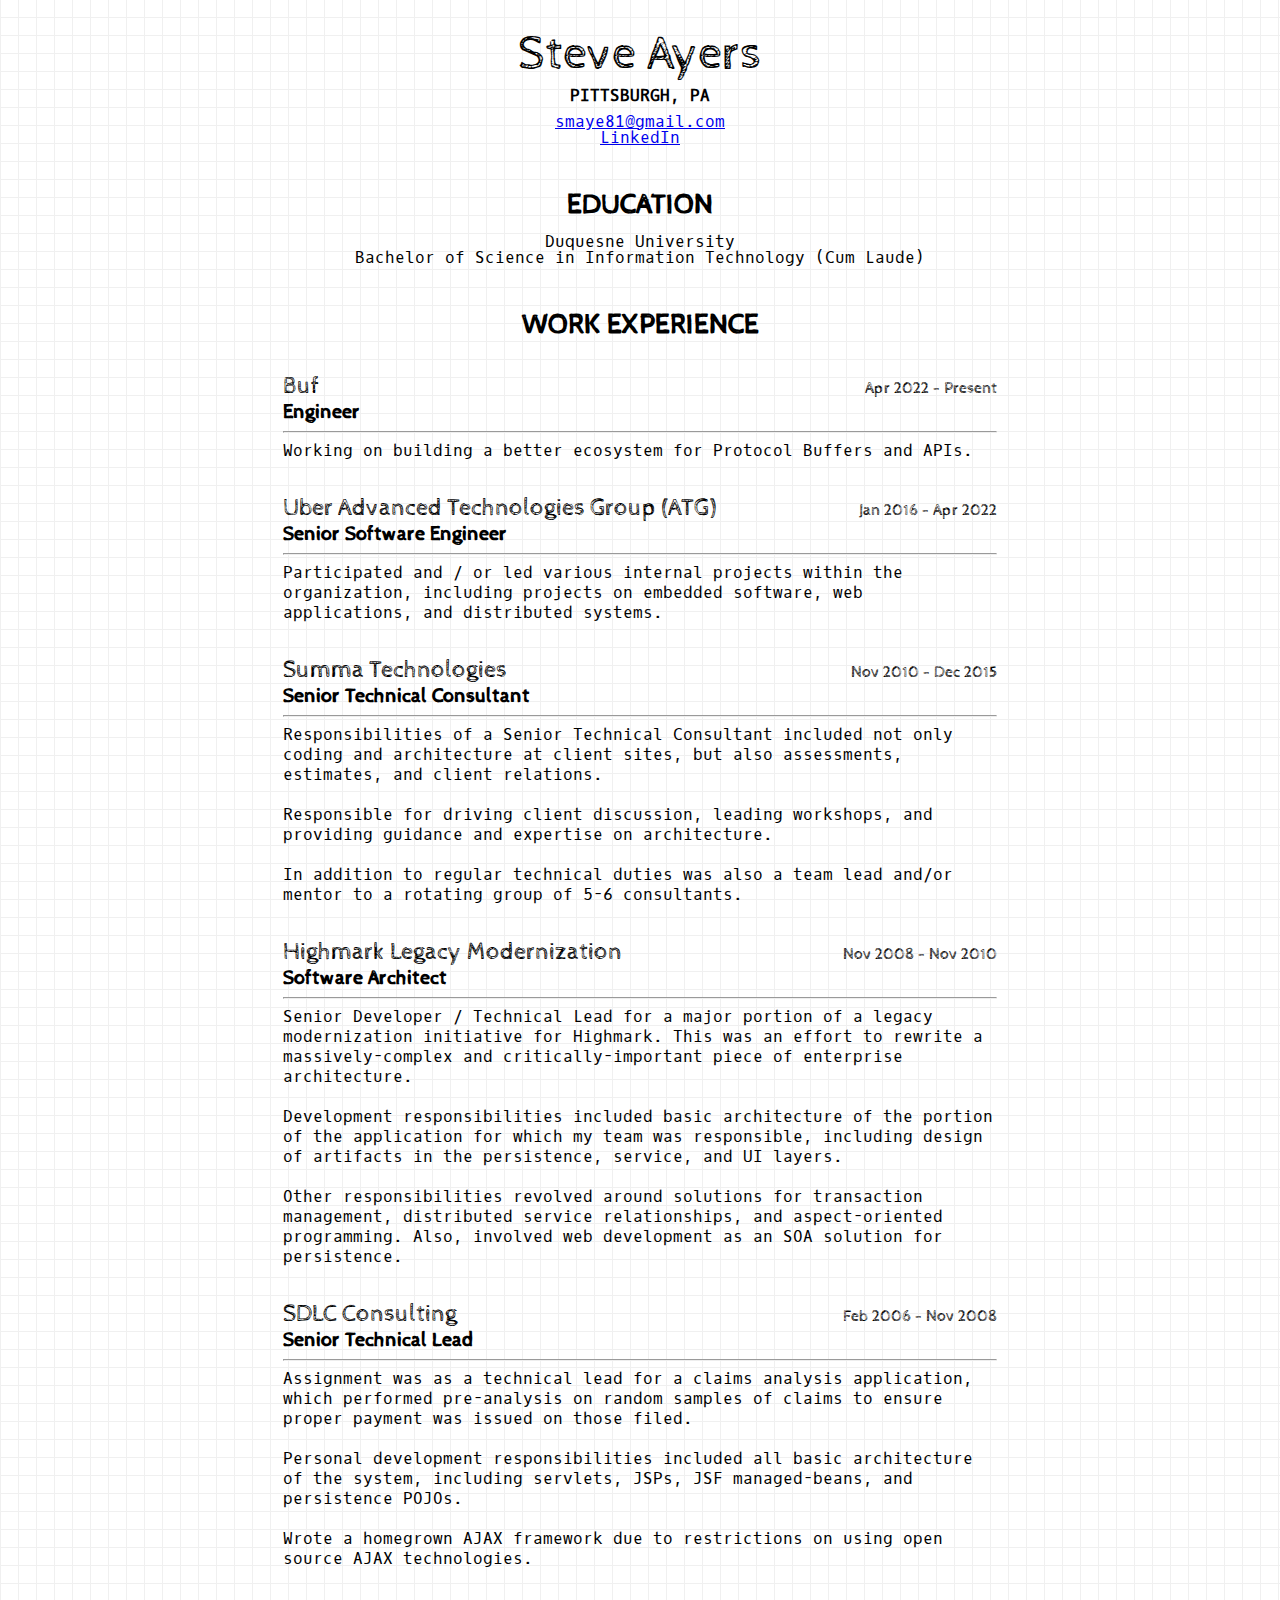
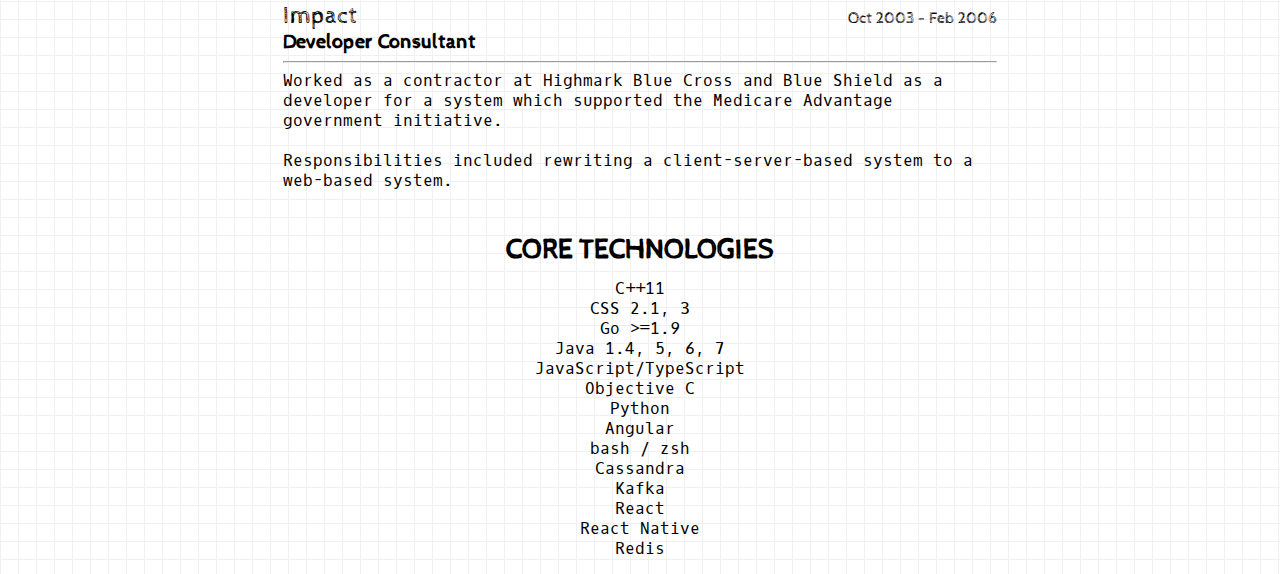
<file: index.html>
<!DOCTYPE html>
<html>

<head lang="en">
    <meta charset="UTF-8">
    <title>smaye81</title>
    <link rel="stylesheet" href="css/reset.css" />
    <link rel="stylesheet" href="css/fonts.css" />
    <link rel="stylesheet" href="css/site.css" />
    <link href='http://fonts.googleapis.com/css?family=Oxygen+Mono' rel='stylesheet' type='text/css'>
</head>

<body class="main">
    <div class="content">
        <section class="element">
            <h1 class="title">Steve Ayers</h1>
            <h2 class="location">Pittsburgh, PA</h2>
            <h2><a href="mailto:smaye81@gmail.com">smaye81@gmail.com</a></h2>
            <h2><a target="_blank" href="https://www.linkedin.com/in/steve-ayers-1421b417/">LinkedIn</a></h2>
        </section>
    </div>
    <div class="content">
        <div class="element core">
            <div class="section">
                <h2 class="section-title">Education</h2>
                <p>Duquesne University</p>
                <p>Bachelor of Science in Information Technology (Cum Laude)</p>
            </div>
            <div class="section margin-top-lg">
                <h2 class="section-title">Work Experience</h2>
                <div class="job">
                    <div class="details">
                        <div>
                            <p class="employer">Buf</p>
                            <p class="position">Engineer</p>
                        </div>
                        <p class="history">Apr 2022 - Present</p>
                    </div>
                    <hr>
                    <div class="details">
                        <p class="details-text">Working on building a better ecosystem for Protocol Buffers and APIs.</p>
                    </div>
                </div>
                <div class="job">
                    <div class="details">
                        <div>
                            <p class="employer">Uber Advanced Technologies Group (ATG)</p>
                            <p class="position">Senior Software Engineer</p>
                        </div>
                        <p class="history">Jan 2016 - Apr 2022</p>
                    </div>
                    <hr>
                    <div class="details">
                        <p class="details-text">Participated and / or led various internal projects within the organization, including projects on embedded software, web applications, and distributed systems.  </p>
                    </div>
                </div>
                <div class="job">
                    <div class="details">
                        <div>
                            <p class="employer">Summa Technologies</p>
                            <p class="position">Senior Technical Consultant</p>
                        </div>
                        <p class="history">Nov 2010 - Dec 2015</p>
                    </div>
                    <hr>
                    <div class="details">
                        <p class="details-text">Responsibilities of a Senior Technical Consultant included not only coding and architecture at client sites, but also assessments, estimates, and client relations.
                            <br><br>Responsible for driving client discussion, leading workshops, and providing guidance and expertise on architecture.
                            <br><br>In addition to regular technical duties was also a team lead and/or mentor to a rotating group of 5-6 consultants.
                        </p>
                    </div>
                </div>
                <div class="job">
                    <div class="details">
                        <div>
                            <p class="employer">Highmark Legacy Modernization</p>
                            <p class="position">Software Architect</p>
                        </div>
                        <p class="history">Nov 2008 - Nov 2010</p>
                    </div>
                    <hr>
                    <div class="details">
                        <p class="details-text">Senior Developer / Technical Lead for a major portion of a legacy modernization initiative for Highmark.  This was an effort to rewrite a massively-complex and critically-important piece of enterprise architecture.
                            <br><br>Development responsibilities included basic architecture of the portion of the application for which my team was responsible, including design of artifacts in the persistence, service, and UI layers.
                            <br><br>Other responsibilities revolved around solutions for transaction management, distributed service relationships, and aspect-oriented programming.  Also, involved web development as an SOA solution for persistence.
                        </p>
                    </div>
                </div>
                <div class="job">
                    <div class="details">
                        <div>
                            <p class="employer">SDLC Consulting</p>
                            <p class="position">Senior Technical Lead</p>
                        </div>
                        <p class="history">Feb 2006 - Nov 2008</p>
                    </div>
                    <hr>
                    <div class="details">
                        <p class="details-text">
                            Assignment was as a technical lead for a claims analysis application, which performed pre-analysis on random samples of claims to ensure proper payment was issued on those filed.
                            <br><br>Personal development responsibilities included all basic architecture of the system, including servlets, JSPs, JSF managed-beans, and persistence POJOs.
                            <br><br>Wrote a homegrown AJAX framework due to restrictions on using open source AJAX technologies.
                       </p>
                    </div>
                </div>
                <div class="job">
                    <div class="details">
                        <div>
                            <p class="employer">Impact</p>
                            <p class="position">Developer Consultant</p>
                        </div>
                        <p class="history">Oct 2003 - Feb 2006</p>
                    </div>
                    <hr>
                    <div class="details">
                        <p class="details-text">
                            Worked as a contractor at Highmark Blue Cross and Blue Shield as a developer for a system which supported the Medicare Advantage government initiative.
                            <br><br>Responsibilities included rewriting a client-server-based system to a web-based system.
                        </p>
                    </div>
                </div>
            </div>
            <div class="section">
                <h2 class="section-title">Core Technologies</h2>
                <p class="details-text">C++11
                    <br>CSS 2.1, 3
                    <br>Go >=1.9
                    <br>Java 1.4, 5, 6, 7
                    <br>JavaScript/TypeScript
                    <br>Objective C
                    <br>Python
                    <br>Angular
                    <br>bash / zsh
                    <br>Cassandra
                    <br>Kafka
                    <br>React
                    <br>React Native
                    <br>Redis
            </div>
        </div>
    </div>
</body>

</html>
</file>
<file: css/fonts.css>
@font-face {
    font-family: CabinSketch;
    src: url('fonts/CabinSketch-Regular.otf') format('opentype');
}
</file>
<file: css/site.css>
.main {
    font-family: 'Oxygen Mono', 'Helvetic Neue', 'Helvetica';
    width: 100%;
    margin: 0 auto;
    min-width: 954px;
    background: url(../img/gridbg.png) 50% 0;
}

h1.title {
    font-size: 3em;
    margin: 15px 0 10px 0;
    font-family: CabinSketch;
}
.content {
    padding: 15px 45px;
}

.margin-top-lg {margin-top:30px;}

.title-link {
    margin-top: 15px;
    color: #000;
    text-decoration: none;
}
.title-link:hover {
    text-decoration: none;
}
.location {
    text-transform: uppercase;
    margin: 10px 0;
    font-weight: bold;
    font-size: 1em;
}


.element {
    text-align: center;
}
.element img {
    width: 200px;
    height: 200px;
}
.element.core {
    display:flex;
    flex-wrap:wrap;
    width: 60%;
    margin: 0 auto;
}
.section {
    width:100%;
}
.section-title {
    font-size: 1.75em;
    margin: 15px;
    font-family: CabinSketch;
    text-transform: uppercase;
    font-weight:bold;
}
.job {
    margin:30px 0;
}
.details {
    display:flex;
    justify-content: space-between;
    text-align:left;
    align-items: baseline;
}
.details-text {
    line-height:1.25em;
}
.employer {
    font-family: CabinSketch;
    font-size:1.5em;
    padding:5px 0;
}
.position {
    font-family: CabinSketch;
    font-size:1.25em;
    font-weight:bold;
}
.history {
    font-family: CabinSketch;

}
</file>
